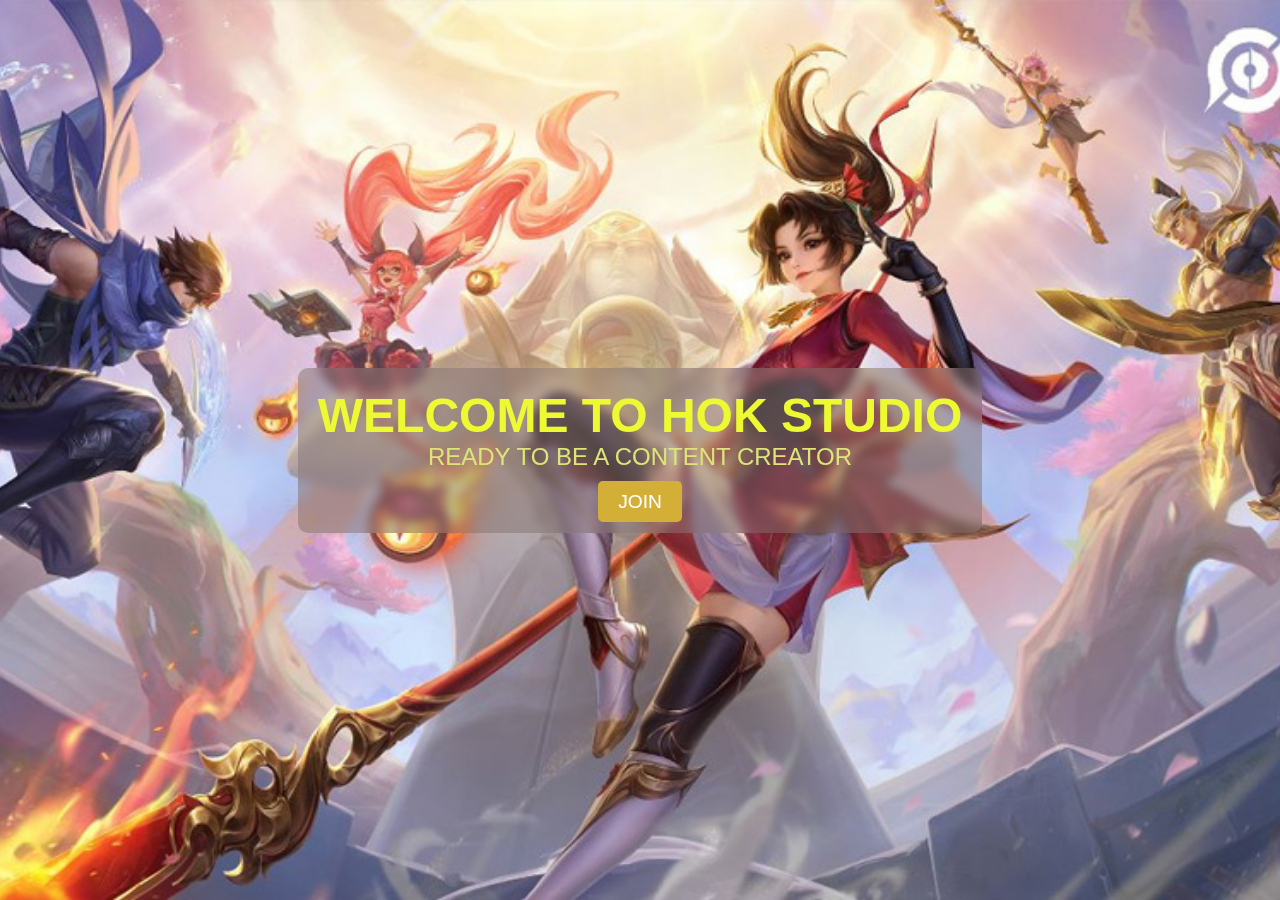
<file: index.html>
<!DOCTYPE html>
<html lang="en">
<head>
    <meta charset="UTF-8">
    <meta name="viewport" content="width=device-width, initial-scale=1.0">
    <title>Content Creator Join Page</title>
    <link rel="stylesheet" href="css/styl.css">
</head>
<body>
    <div class="container">
        <div class="content">
            <h1>WELCOME TO HOK STUDIO</h1>
            <p>READY TO BE A CONTENT CREATOR</p>
            <a href="index1.html" class="join-btn">JOIN</a>
        </div>
    </div>
</body>
</html>
</file>
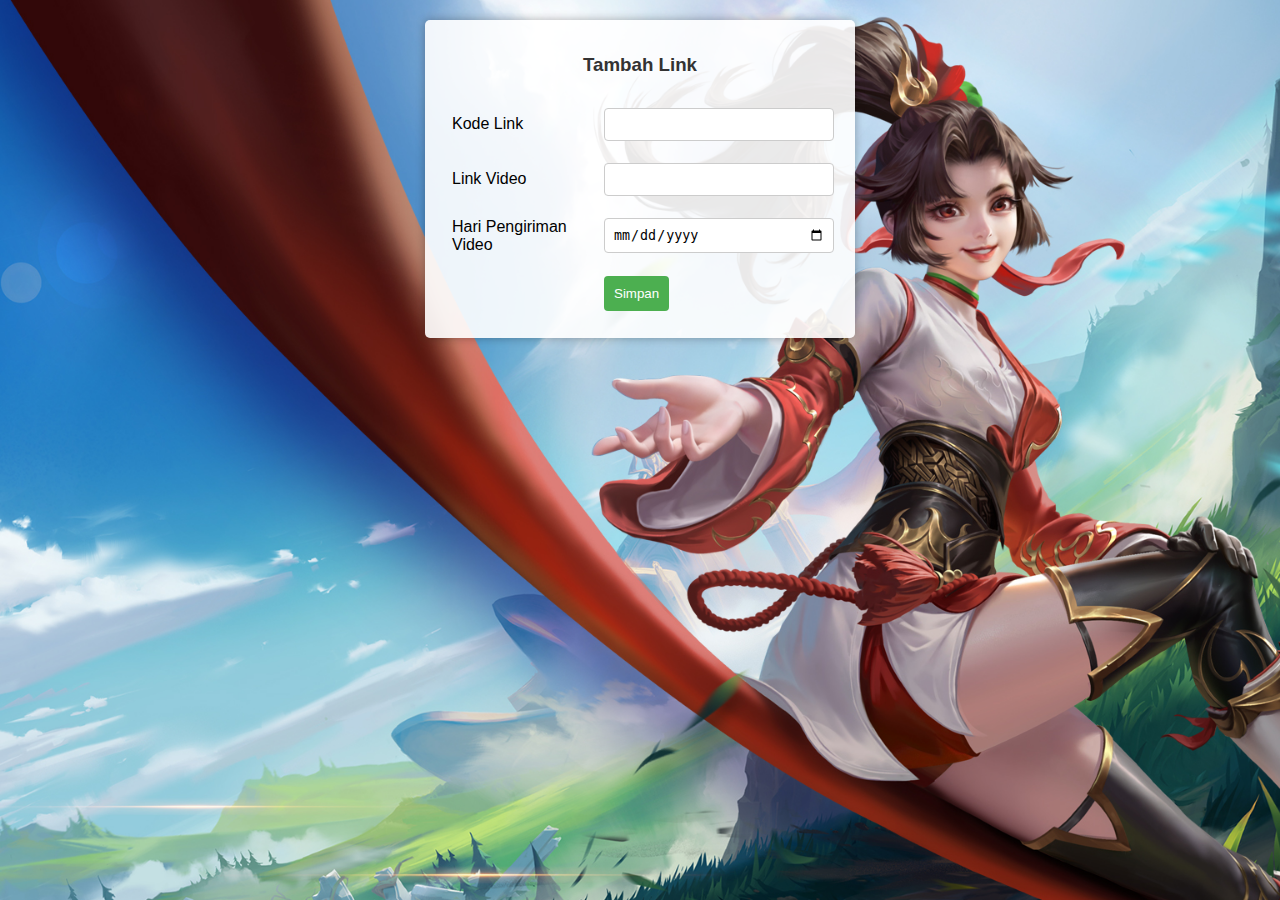
<file: uji coba.html>
<!DOCTYPE html>
<html lang="en">
<head>
    <meta charset="UTF-8">
    <meta name="viewport" content="width=device-width, initial-scale=1.0">
    <title>Tambah Link Video</title>
    <style>
body {
    font-family: Arial, sans-serif;
    background-image: url('vidio_gambar/Honor-of-Kings-Nabs-Users-Choice-Award-2023-on-the-Brazilian-Google-Play-Store.jpg'); /* Ganti dengan path gambar kamu */
    background-size: cover; 
    background-position: center; 
    background-repeat: no-repeat; 
    background-attachment: fixed; 
    margin: 0;
    padding: 20px;
}

.container {
    background-color: rgba(255, 255, 255, 0.9); 
    padding: 15px; 
    border-radius: 5px;
    box-shadow: 0 0 10px rgba(0, 0, 0, 0.3);
    max-width: 400px; 
    margin: auto;
    width: 90%; 
}

h3 {
    text-align: center;
    color: #333;
}

table {
    width: 100%;
    margin-top: 20px;
}

td {
    padding: 10px;
}

input[type="text"],
input[type="date"] {
    width: calc(100% - 12px);
    padding: 8px;
    border: 1px solid #ccc;
    border-radius: 4px;
}

input[type="submit"] {
    background-color: #4CAF50;
    color: white;
    border: none;
    padding: 10px;
    border-radius: 4px;
    cursor: pointer;
}

input[type="submit"]:hover {
    background-color: #45a049;
}

.success {
    color: green;
    text-align: center;
}

.error {
    color: red;
    text-align: center;
}

@media (max-width: 600px) {
    .container {
        padding: 10px;
    }

    input[type="text"],
    input[type="date"] {
        padding: 6px; 
    }

    input[type="submit"] {
        padding: 8px;
    }
}

    </style>
</head>
<body>
    <div class="container">
        <h3>Tambah Link</h3>
        <form action="" method="post">
            <table>
                <tr>
                    <td width="130">Kode Link</td>
                    <td><input type="text" name="kode_link" required></td>
                </tr>
                <tr>
                    <td>Link Video</td>
                    <td><input type="text" name="link_vidio" required></td>
                </tr>
                <tr>
                    <td>Hari Pengiriman Video</td>
                    <td><input type="date" name="hari_pengiriman" required></td>
                </tr>
                <tr>
                    <td></td>
                    <td><input type="submit" value="Simpan" name="proses"></td>
                </tr>
            </table>
        </form>
    </div>
</body>
</html>
</file>
<file: css/styl.css>
* {
    margin: 0;
    padding: 0;
    box-sizing: border-box;
}

body {
    font-family: Arial, sans-serif;
    background-color: #f2f2f2;
    display: flex;
    justify-content: center;
    align-items: center;
    height: 100vh;
}

.container {
    background-image: url('../vidio_gambar/honor-of-kings-asia.jpg');
    background-size: cover;
    background-position: center;
    width: 100%;
    height: 100%;
    display: flex;
    justify-content: center;
    align-items: center;
}

.content {
    text-align: center;
    background: rgba(131, 114, 114, 0.5);
    padding: 20px;
    border-radius: 10px;
    backdrop-filter: blur(5px);
}

h1 {
    color: #edfa31;
    font-size: 3rem;
}

p {
    color: #dde478;
    font-size: 1.5rem;
    margin-bottom: 20px;
}

.join-btn {
    text-decoration: none;
    background-color: #d4af37;
    color: #fff;
    padding: 10px 20px;
    border-radius: 5px;
    font-size: 1.2rem;
    transition: background-color 0.3s;
}

.join-btn:hover {
    background-color: #c3a037;
}
</file>
